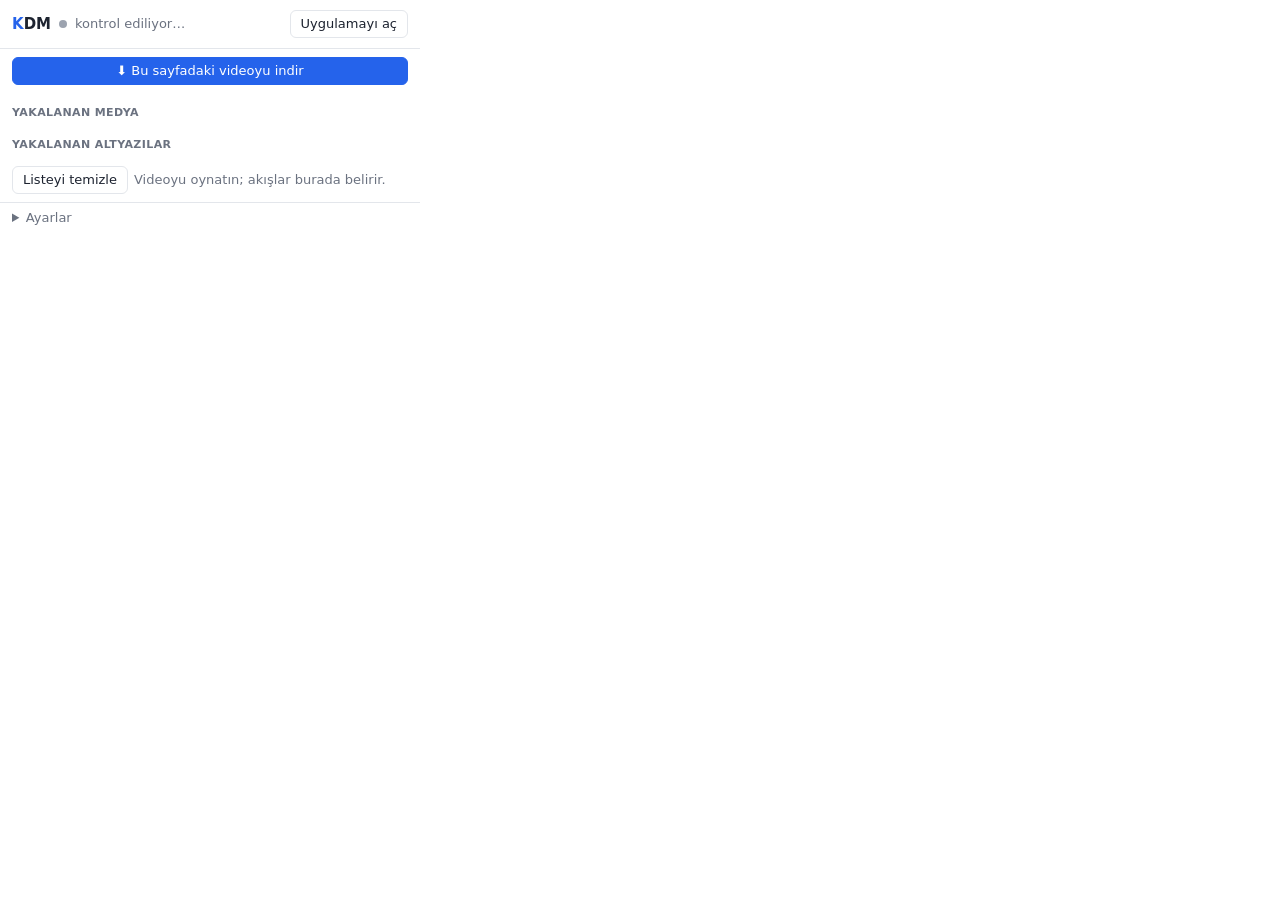
<file: extension/popup.html>
<!doctype html>
<html lang="tr">
<head>
<meta charset="utf-8">
<style>
  :root { --bg:#fff; --text:#1d2330; --muted:#6b7280; --border:#e3e6eb; --accent:#2563eb; --hover:#f0f3f8; }
  @media (prefers-color-scheme: dark) { :root { --bg:#1c1f26; --text:#e6e8ec; --muted:#9aa1ad; --border:#2c313b; --hover:#232731; } }
  body { margin:0; width:420px; background:var(--bg); color:var(--text); font:13px/1.4 system-ui, sans-serif; }
  header { display:flex; align-items:center; gap:8px; padding:10px 12px; border-bottom:1px solid var(--border); }
  header b { font-size:15px; } header b span { color:var(--accent); }
  .dot { width:8px; height:8px; border-radius:50%; background:#9ca3af; display:inline-block; }
  .dot.on { background:#16a34a; } .dot.off { background:#dc2626; }
  .spacer { flex:1; }
  button { font:inherit; color:inherit; background:var(--bg); border:1px solid var(--border); border-radius:6px; padding:4px 10px; cursor:pointer; }
  button:hover { background:var(--hover); }
  button.primary { background:var(--accent); color:#fff; border-color:var(--accent); }
  .section { padding:8px 12px; }
  .title { font-weight:600; color:var(--muted); font-size:11px; text-transform:uppercase; letter-spacing:.4px; margin:4px 0 6px; }
  .item { display:flex; gap:8px; align-items:center; padding:6px 0; border-bottom:1px solid var(--border); }
  .item:last-child { border-bottom:0; }
  .item .u { flex:1; min-width:0; overflow:hidden; text-overflow:ellipsis; white-space:nowrap; }
  .badge { font-size:10px; padding:1px 6px; border-radius:999px; border:1px solid var(--accent); color:var(--accent); flex-shrink:0; }
  .badge.sub { border-color:#16a34a; color:#16a34a; }
  .muted { color:var(--muted); }
  .empty { color:var(--muted); padding:10px 0; }
  .list { max-height:300px; overflow:auto; }
  details { padding:6px 12px 10px; border-top:1px solid var(--border); }
  summary { cursor:pointer; color:var(--muted); }
  label { display:flex; gap:6px; align-items:center; margin-top:6px; }
  input[type=number] { width:80px; font:inherit; padding:2px 4px; }
  .warn { background:#fef3c7; color:#92400e; padding:8px 12px; display:none; }
  @media (prefers-color-scheme: dark) { .warn { background:#3b2f13; color:#fcd34d; } }
</style>
</head>
<body>
<header>
  <b><span>K</span>DM</b><span class="dot" id="dot"></span><span class="muted" id="status">kontrol ediliyor…</span>
  <span class="spacer"></span>
  <button id="openApp">Uygulamayı aç</button>
</header>
<div class="warn" id="warn">KDM uygulaması çalışmıyor. Bilgisayarınızda <code>python run.py</code> ile başlatın.</div>
<div class="section">
  <button class="primary" id="sendPage" style="width:100%">⬇ Bu sayfadaki videoyu indir</button>
</div>
<div class="section">
  <div class="title">Yakalanan medya</div>
  <div class="list" id="media"></div>
  <div class="title" style="margin-top:10px">Yakalanan altyazılar</div>
  <div class="list" id="subs"></div>
  <div style="margin-top:8px; display:flex; gap:6px">
    <button id="clear">Listeyi temizle</button>
    <span class="muted" style="align-self:center">Videoyu oynatın; akışlar burada belirir.</span>
  </div>
</div>
<details>
  <summary>Ayarlar</summary>
  <label>Uygulama portu <input type="number" id="port" min="1" max="65535"></label>
  <label><input type="checkbox" id="overlay"> Videoların üzerinde “İndir” düğmesi göster</label>
  <label><input type="checkbox" id="catchDownloads"> Tarayıcı indirmelerini KDM'ye yönlendir</label>
  <label>…en az <input type="number" id="minCatchMB" min="0"> MB olanları</label>
</details>
<script src="popup.js"></script>
</body>
</html>
</file>
